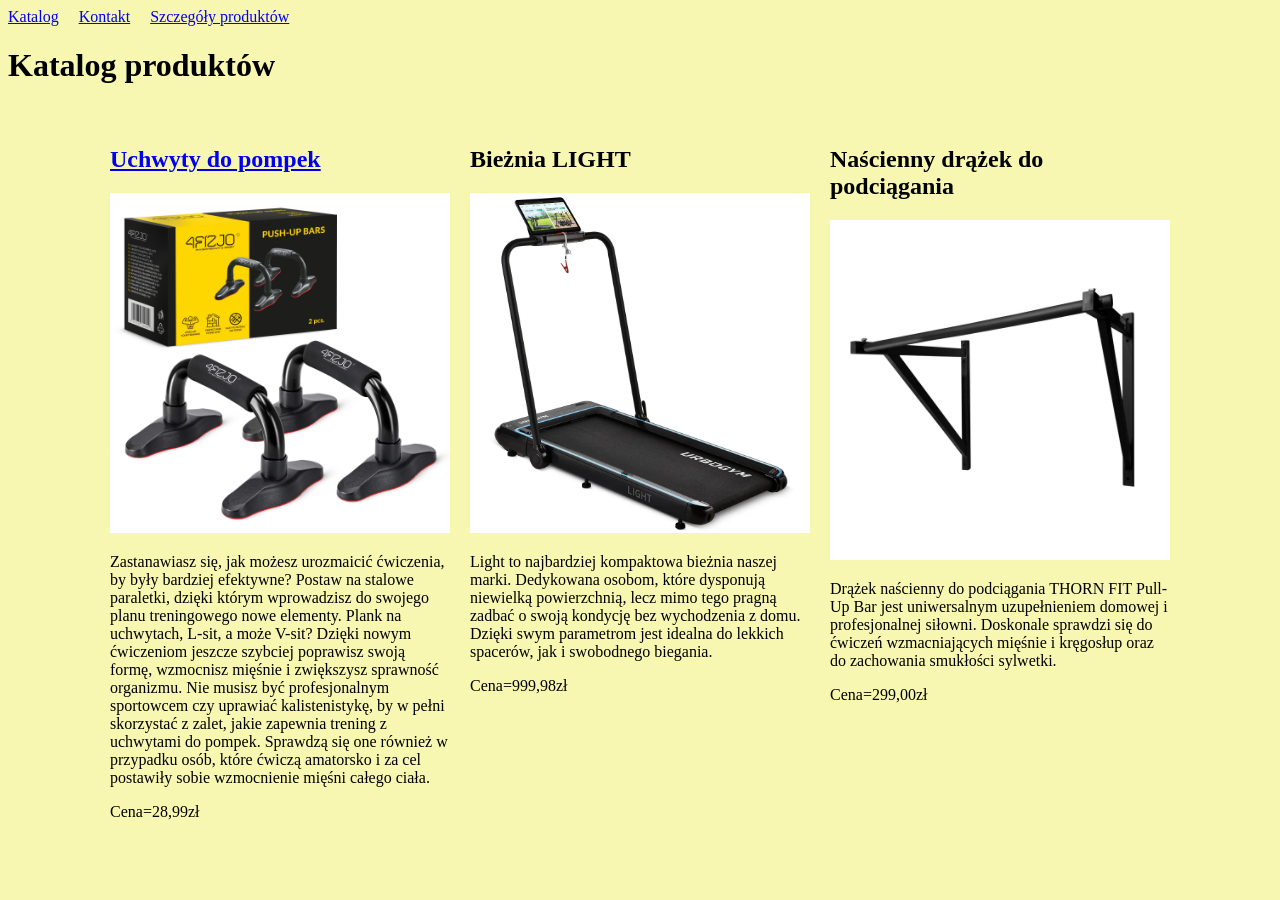
<file: lab1/index.html>
<!doctype html>
<html lang="pl">
    <head>
        <meta charset="UTF-8">
        <meta name="viewport" content="width=device-width, initial-scale=1">
        <title>
            Główny
        </title>
        <link rel="stylesheet" href="css/style.css">
    </head>
    <body>
        <nav>
            <a href="index.html" aria-current="page">Katalog</a>
            <a href="kontakt.html">Kontakt</a>
            <a href="produkt.html">Szczegóły produktów</a>
        </nav>
        <header>
            <h1>
                Katalog produktów
            </h1>
        </header>
        <main class="katalog">
            <article class="karta">
                <h2><a href="produkt.html">Uchwyty do pompek</a></h2>
                    <img src="img/uchwyty_do_pompek.webp" alt="Czarne uchwyty do pomek" width="1600" height="1600">
                    <p>Zastanawiasz się, jak możesz urozmaicić ćwiczenia, by były bardziej efektywne? Postaw na stalowe paraletki, dzięki którym wprowadzisz do swojego planu treningowego nowe elementy. Plank na uchwytach, L-sit, a może V-sit? Dzięki nowym ćwiczeniom jeszcze szybciej poprawisz swoją formę, wzmocnisz mięśnie i zwiększysz sprawność organizmu.
                        Nie musisz być profesjonalnym sportowcem czy uprawiać kalistenistykę, by w pełni skorzystać z zalet, jakie zapewnia trening z uchwytami do pompek. Sprawdzą się one również w przypadku osób, które ćwiczą amatorsko i za cel postawiły sobie wzmocnienie mięśni całego ciała.</p>
                    <p>Cena=28,99zł</p>
            </article>
            <article class="karta">
                <h2>Bieżnia LIGHT</h2>
                    <img src="img/bieznia_light.webp" alt="Bieznia LIGHT" width="1920" height="1920">
                    <p>Light to najbardziej kompaktowa bieżnia naszej marki. Dedykowana osobom, które dysponują niewielką powierzchnią, lecz mimo tego pragną zadbać o swoją kondycję bez wychodzenia z domu. Dzięki swym parametrom jest idealna do lekkich spacerów, jak i swobodnego biegania.</p>
                    <p>Cena=999,98zł</p>
            </article>
            <article class="karta">
                <h2>Naścienny drążek do podciągania</h2>
                <img src="img/nascienny_drazek_do_podciagania.jpg" alt="Naścienny drążek do podciągania" width="1600" height="1600">
                <p>Drążek naścienny do podciągania THORN FIT Pull-Up Bar jest uniwersalnym uzupełnieniem domowej i profesjonalnej siłowni. Doskonale sprawdzi się do ćwiczeń wzmacniających mięśnie i kręgosłup oraz do zachowania smukłości sylwetki.</p>
                <p>Cena=299,00zł</p>
            </article>
            
        </main>
        <footer>

        </footer>

    </body>
</html>
</file>
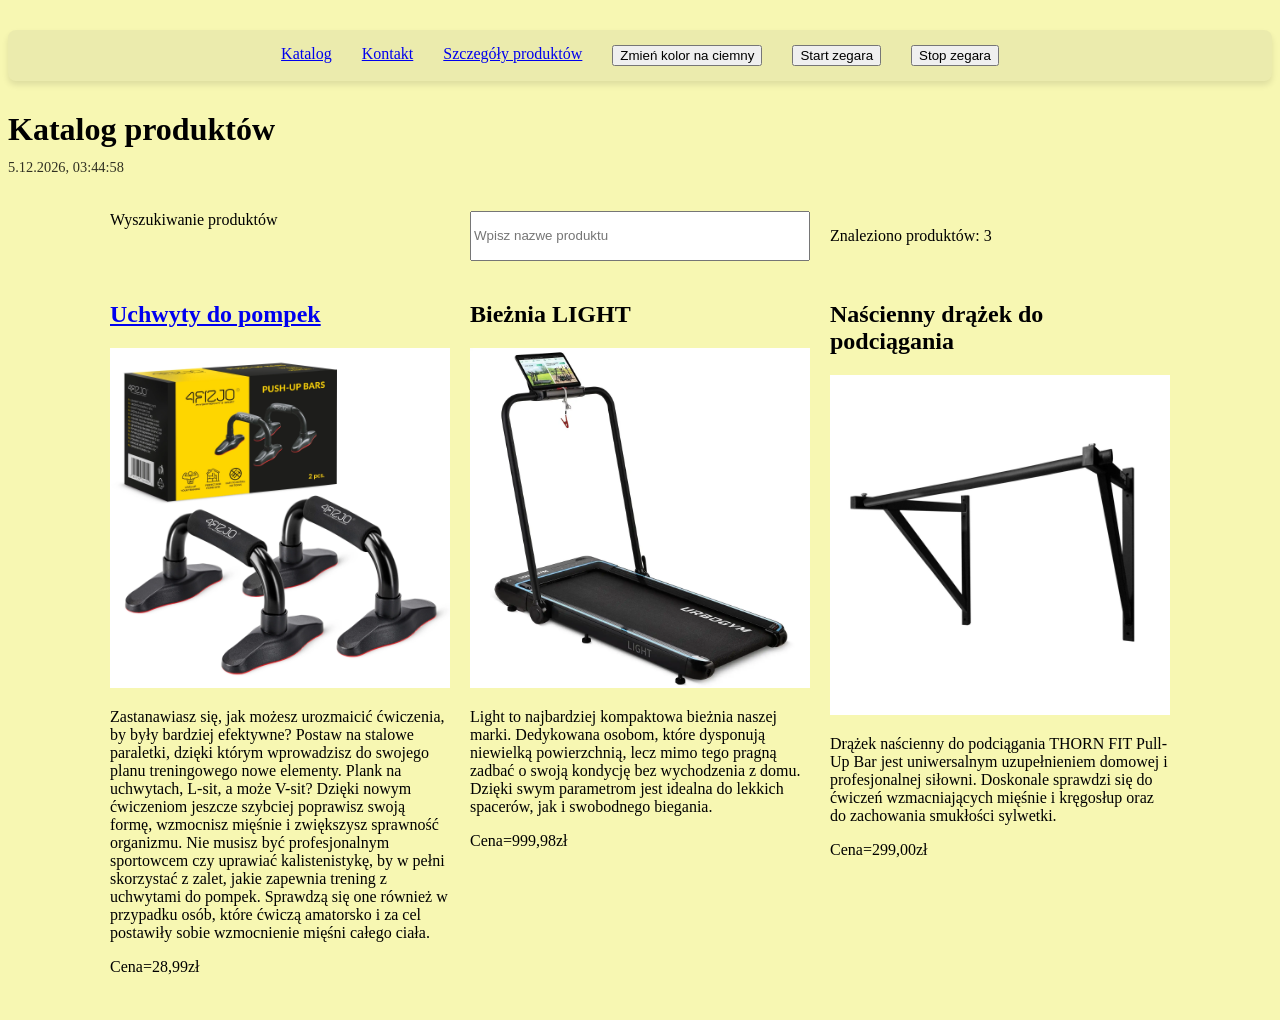
<file: lab2/index.html>
<!doctype html>
<html lang="pl">
    <head>
        <script src="js/main.js" defer></script>
        <meta charset="UTF-8">
        <meta name="viewport" content="width=device-width, initial-scale=1">
        <title>
            Główny
        </title>
        <link rel="stylesheet" href="css/style.css">
    </head>
    <body>
            <section class="narzedzia">
                <a href="index.html" aria-current="page">Katalog</a>
                <a href="kontakt.html">Kontakt</a>
                <a href="produkt.html">Szczegóły produktów</a>
                <button id="wygladowo" type="buttton">Zmień kolor na ciemny</button>
                <button id="btn-start" type="button">Start zegara</button>
                <button id="btn-stop" type="button">Stop zegara</button>
            </section>
        </nav>
        <header>
            <h1>
                Katalog produktów
            </h1>
            <p id="wyswietlanie_czasu"></p>
        </header>
        <main class="katalog">
            <label for="Wyszukiwarka">Wyszukiwanie produktów</label>
            <input type="search" id="Wyszukiwarka" placeholder="Wpisz nazwe produktu">
            <p aria-live="polite">Znaleziono produktów: <span id="licznik">3</span></p>
            <article class="karta">
                <h2><a href="produkt.html">Uchwyty do pompek</a></h2>
                    <img src="img/uchwyty_do_pompek.webp" alt="Czarne uchwyty do pomek" width="1600" height="1600">
                    <p>Zastanawiasz się, jak możesz urozmaicić ćwiczenia, by były bardziej efektywne? Postaw na stalowe paraletki, dzięki którym wprowadzisz do swojego planu treningowego nowe elementy. Plank na uchwytach, L-sit, a może V-sit? Dzięki nowym ćwiczeniom jeszcze szybciej poprawisz swoją formę, wzmocnisz mięśnie i zwiększysz sprawność organizmu.
                        Nie musisz być profesjonalnym sportowcem czy uprawiać kalistenistykę, by w pełni skorzystać z zalet, jakie zapewnia trening z uchwytami do pompek. Sprawdzą się one również w przypadku osób, które ćwiczą amatorsko i za cel postawiły sobie wzmocnienie mięśni całego ciała.</p>
                    <p>Cena=28,99zł</p>
            </article>
            <article class="karta">
                <h2>Bieżnia LIGHT</h2>
                    <img src="img/bieznia_light.webp" alt="Bieznia LIGHT" width="1920" height="1920">
                    <p>Light to najbardziej kompaktowa bieżnia naszej marki. Dedykowana osobom, które dysponują niewielką powierzchnią, lecz mimo tego pragną zadbać o swoją kondycję bez wychodzenia z domu. Dzięki swym parametrom jest idealna do lekkich spacerów, jak i swobodnego biegania.</p>
                    <p>Cena=999,98zł</p>
            </article>
            <article class="karta">
                <h2>Naścienny drążek do podciągania</h2>
                <img src="img/nascienny_drazek_do_podciagania.jpg" alt="Naścienny drążek do podciągania" width="1600" height="1600">
                <p>Drążek naścienny do podciągania THORN FIT Pull-Up Bar jest uniwersalnym uzupełnieniem domowej i profesjonalnej siłowni. Doskonale sprawdzi się do ćwiczeń wzmacniających mięśnie i kręgosłup oraz do zachowania smukłości sylwetki.</p>
                <p>Cena=299,00zł</p>
            </article>
            
        </main>
        <footer>

        </footer>

    </body>
</html>
</file>
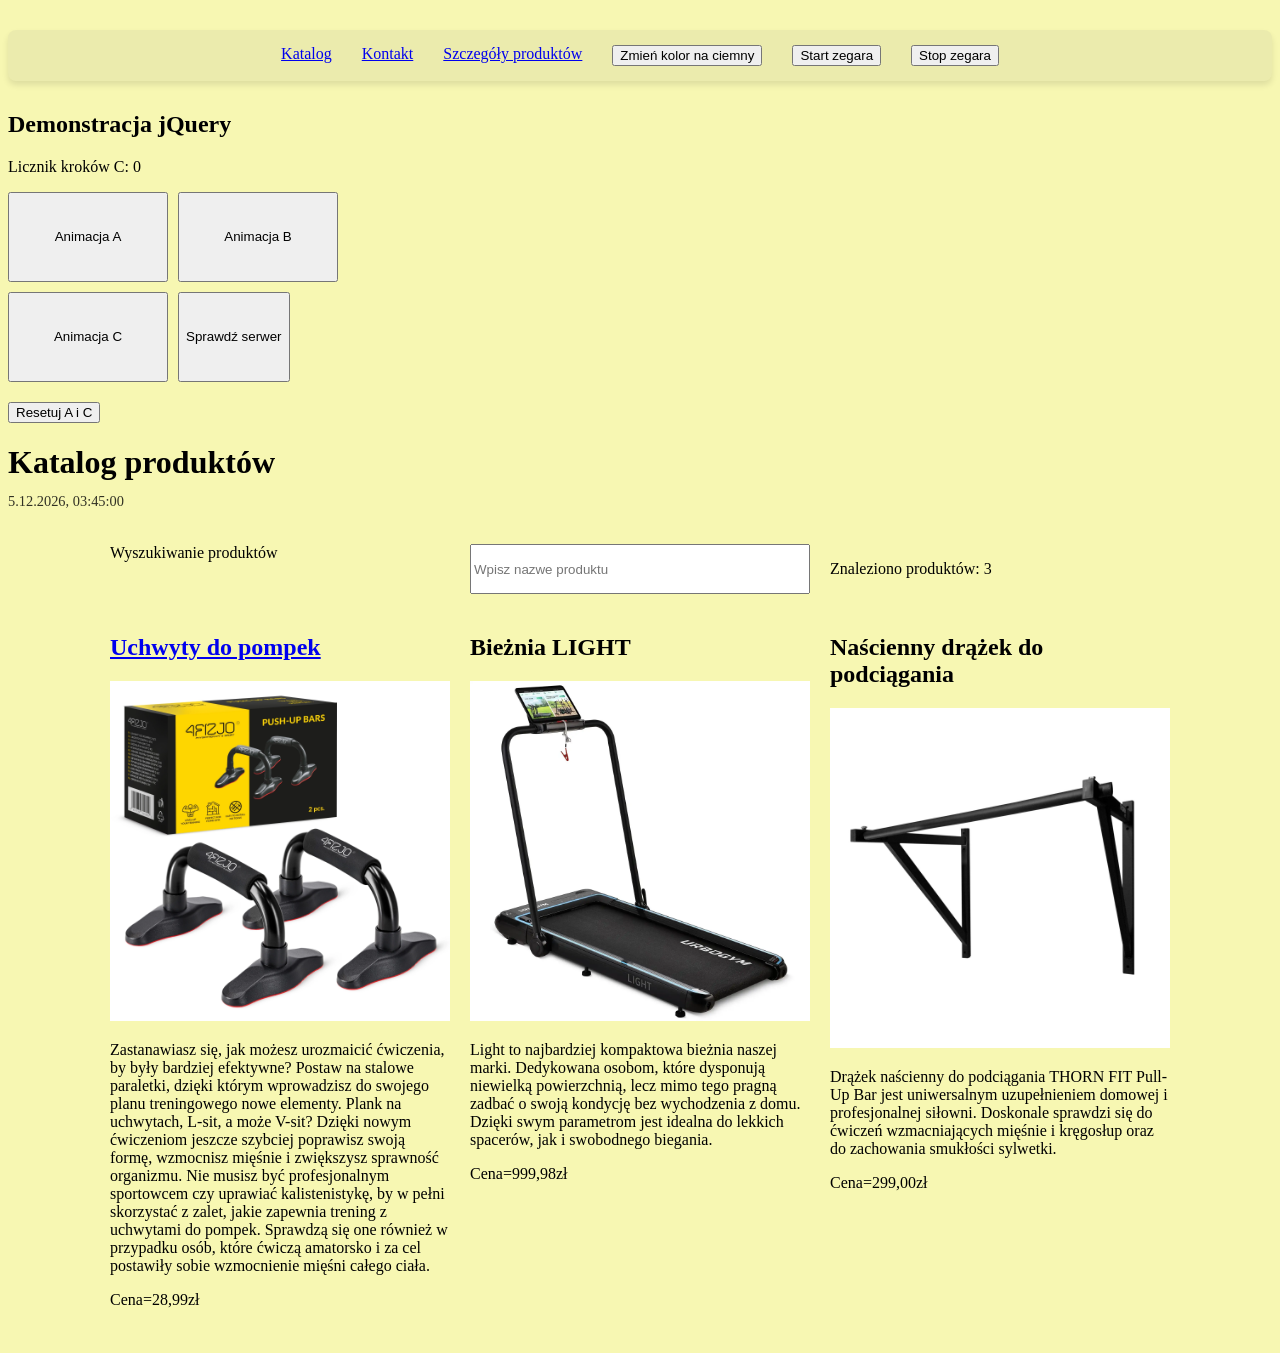
<file: lab3/index.html>
<!doctype html>
<html lang="pl">
    <head>
        <script src="vendor/jquery-4.0.0.min.js" defer></script>
        <script src="js/main.js" defer></script>
        <script src="js/lab3.js" defer></script>
        <meta charset="UTF-8">
        <meta name="viewport" content="width=device-width, initial-scale=1">
        <title>
            Główny
        </title>
        <link rel="stylesheet" href="css/style.css">
    </head>
    <body>
            <section class="narzedzia">
                <a href="index.html" aria-current="page">Katalog</a>
                <a href="kontakt.html">Kontakt</a>
                <a href="produkt.html">Szczegóły produktów</a>
                <button id="wygladowo" type="buttton">Zmień kolor na ciemny</button>
                <button id="btn-start" type="button">Start zegara</button>
                <button id="btn-stop" type="button">Stop zegara</button>
            </section>

            <section class="demo-animacje">
                <h2>Demonstracja jQuery</h2>
                <p role="status">Licznik kroków C: <span id="licznik-c">0</span></p>

                <div class="kontener-przyciskow">
                    <button type="button" class="btn-anim" id="anim-a" aria-pressed="false">Animacja A</button>
                    <button type="button" class="btn-anim" id="anim-b">Animacja B</button>
                    <button type="button" class="btn-anim" id="anim-c">Animacja C</button>
                    <button type="button" id="btn-sprawdz">Sprawdź serwer</button>
                    <p role="status" id="obszar-wyniku"></p>
                </div>
    
                <button type="button" id="btn-reset">Resetuj A i C</button>
                <p role="status" id="ajax-status"></p>
            </section>
        <header>
            <h1>
                Katalog produktów
            </h1>
            <p id="wyswietlanie_czasu"></p>
        </header>
        <main class="katalog">
            <label for="Wyszukiwarka">Wyszukiwanie produktów</label>
            <input type="search" id="Wyszukiwarka" placeholder="Wpisz nazwe produktu">
            <p aria-live="polite">Znaleziono produktów: <span id="licznik">3</span></p>
            <article class="karta">
                <h2><a href="produkt.html">Uchwyty do pompek</a></h2>
                    <img src="img/uchwyty_do_pompek.webp" alt="Czarne uchwyty do pomek" width="1600" height="1600">
                    <p>Zastanawiasz się, jak możesz urozmaicić ćwiczenia, by były bardziej efektywne? Postaw na stalowe paraletki, dzięki którym wprowadzisz do swojego planu treningowego nowe elementy. Plank na uchwytach, L-sit, a może V-sit? Dzięki nowym ćwiczeniom jeszcze szybciej poprawisz swoją formę, wzmocnisz mięśnie i zwiększysz sprawność organizmu.
                        Nie musisz być profesjonalnym sportowcem czy uprawiać kalistenistykę, by w pełni skorzystać z zalet, jakie zapewnia trening z uchwytami do pompek. Sprawdzą się one również w przypadku osób, które ćwiczą amatorsko i za cel postawiły sobie wzmocnienie mięśni całego ciała.</p>
                    <p>Cena=28,99zł</p>
            </article>
            <article class="karta">
                <h2>Bieżnia LIGHT</h2>
                    <img src="img/bieznia_light.webp" alt="Bieznia LIGHT" width="1920" height="1920">
                    <p>Light to najbardziej kompaktowa bieżnia naszej marki. Dedykowana osobom, które dysponują niewielką powierzchnią, lecz mimo tego pragną zadbać o swoją kondycję bez wychodzenia z domu. Dzięki swym parametrom jest idealna do lekkich spacerów, jak i swobodnego biegania.</p>
                    <p>Cena=999,98zł</p>
            </article>
            <article class="karta">
                <h2>Naścienny drążek do podciągania</h2>
                <img src="img/nascienny_drazek_do_podciagania.jpg" alt="Naścienny drążek do podciągania" width="1600" height="1600">
                <p>Drążek naścienny do podciągania THORN FIT Pull-Up Bar jest uniwersalnym uzupełnieniem domowej i profesjonalnej siłowni. Doskonale sprawdzi się do ćwiczeń wzmacniających mięśnie i kręgosłup oraz do zachowania smukłości sylwetki.</p>
                <p>Cena=299,00zł</p>
            </article>
            
        </main>
        <footer>

        </footer>

    </body>
</html>
</file>
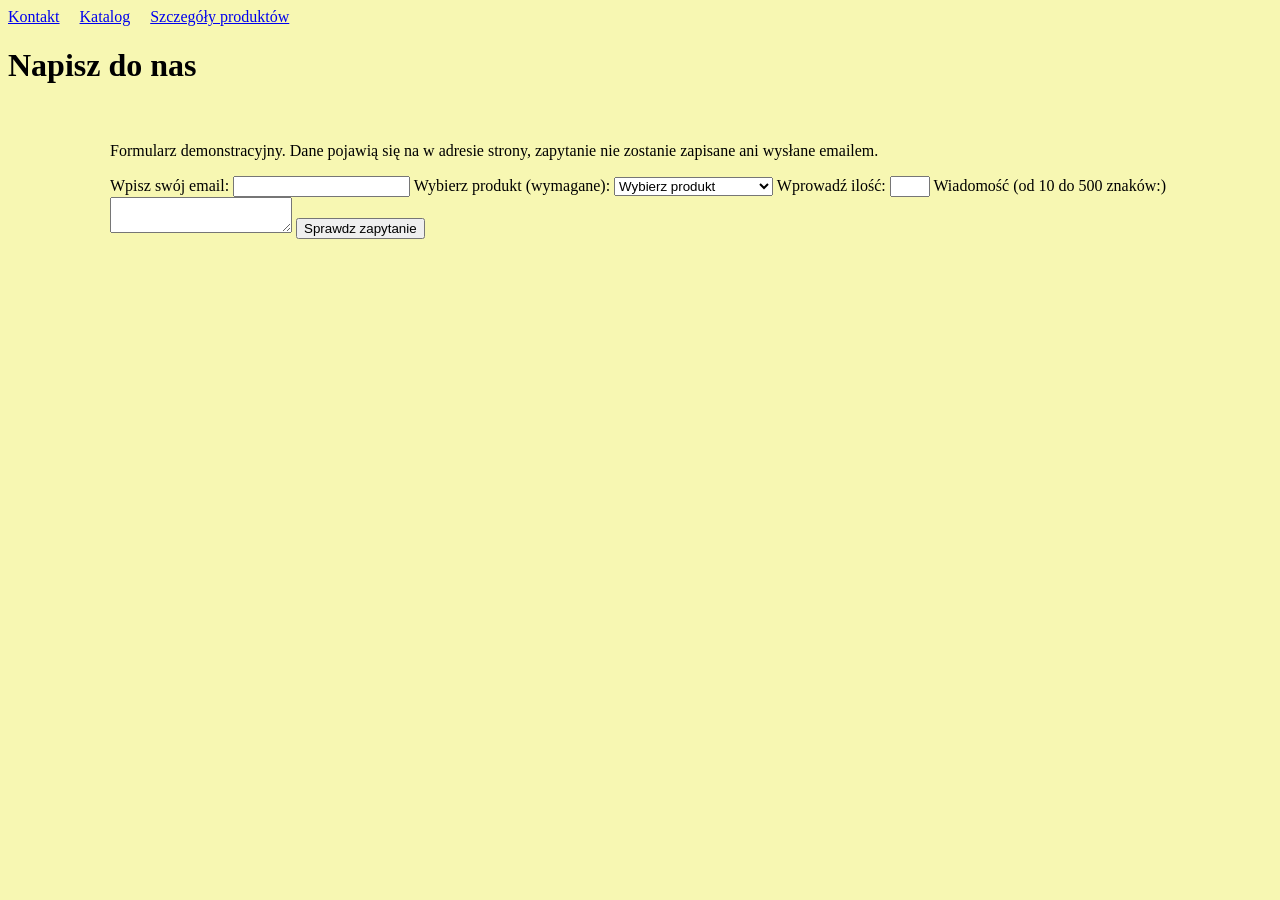
<file: lab1/kontakt.html>
<!doctype html>
<html lang="pl">
    <head>
        <meta charset="UTF-8">
        <meta name="viewport" content="width=device-width, initial-scale=1">
        <title>
            Kontakt
        </title>
        <link rel="stylesheet" href="css/style.css">
    </head>
    <body>
        <nav>
            <a href="kontakt.html" aria-current="page">Kontakt</a>
            <a href="index.html">Katalog</a>
            <a href="produkt.html">Szczegóły produktów</a>
        </nav>
        <header>
            <h1>
                Napisz do nas
            </h1>
        </header>
        <main class="formularz">
            <p>Formularz demonstracyjny. Dane pojawią się na w adresie strony, zapytanie nie zostanie zapisane ani wysłane emailem.</p>
            <form method="get" action="kontakt.html">
                <label for="emailKlienta">Wpisz swój email:</label>
                    <input type="email" id="emailKlienta" name="email" required>
                <label for="wyborProduktu">Wybierz produkt (wymagane):</label>
                <select id="wyborProduktu" name="produkt" required>
                    <option value="">Wybierz produkt</option>
                    <option value="Uchwyty">Uchwyty do pompek</option>
                    <option value="Bieżnia">Bieżnia LIGHT</option>
                    <option value="drazek">Drążek do podciagania</option>
                    </select>
                <label for="wyborIlosci">Wprowadź ilość:</label>
                    <input type="number" id="wyborIlosci" name="ilosc" required min="1" max="5" step="1">
                <label for="wiadomoscKlienta">Wiadomość (od 10 do 500 znaków:)</label>
                    <textarea name="wiadomosc" id="wiadomoscKlienta" required minlength="10" maxlength="500"></textarea>
                <button type="submit">Sprawdz zapytanie</button>
            </form>
        
        </main>
        <footer>

        </footer>

    </body>
</html>
</file>
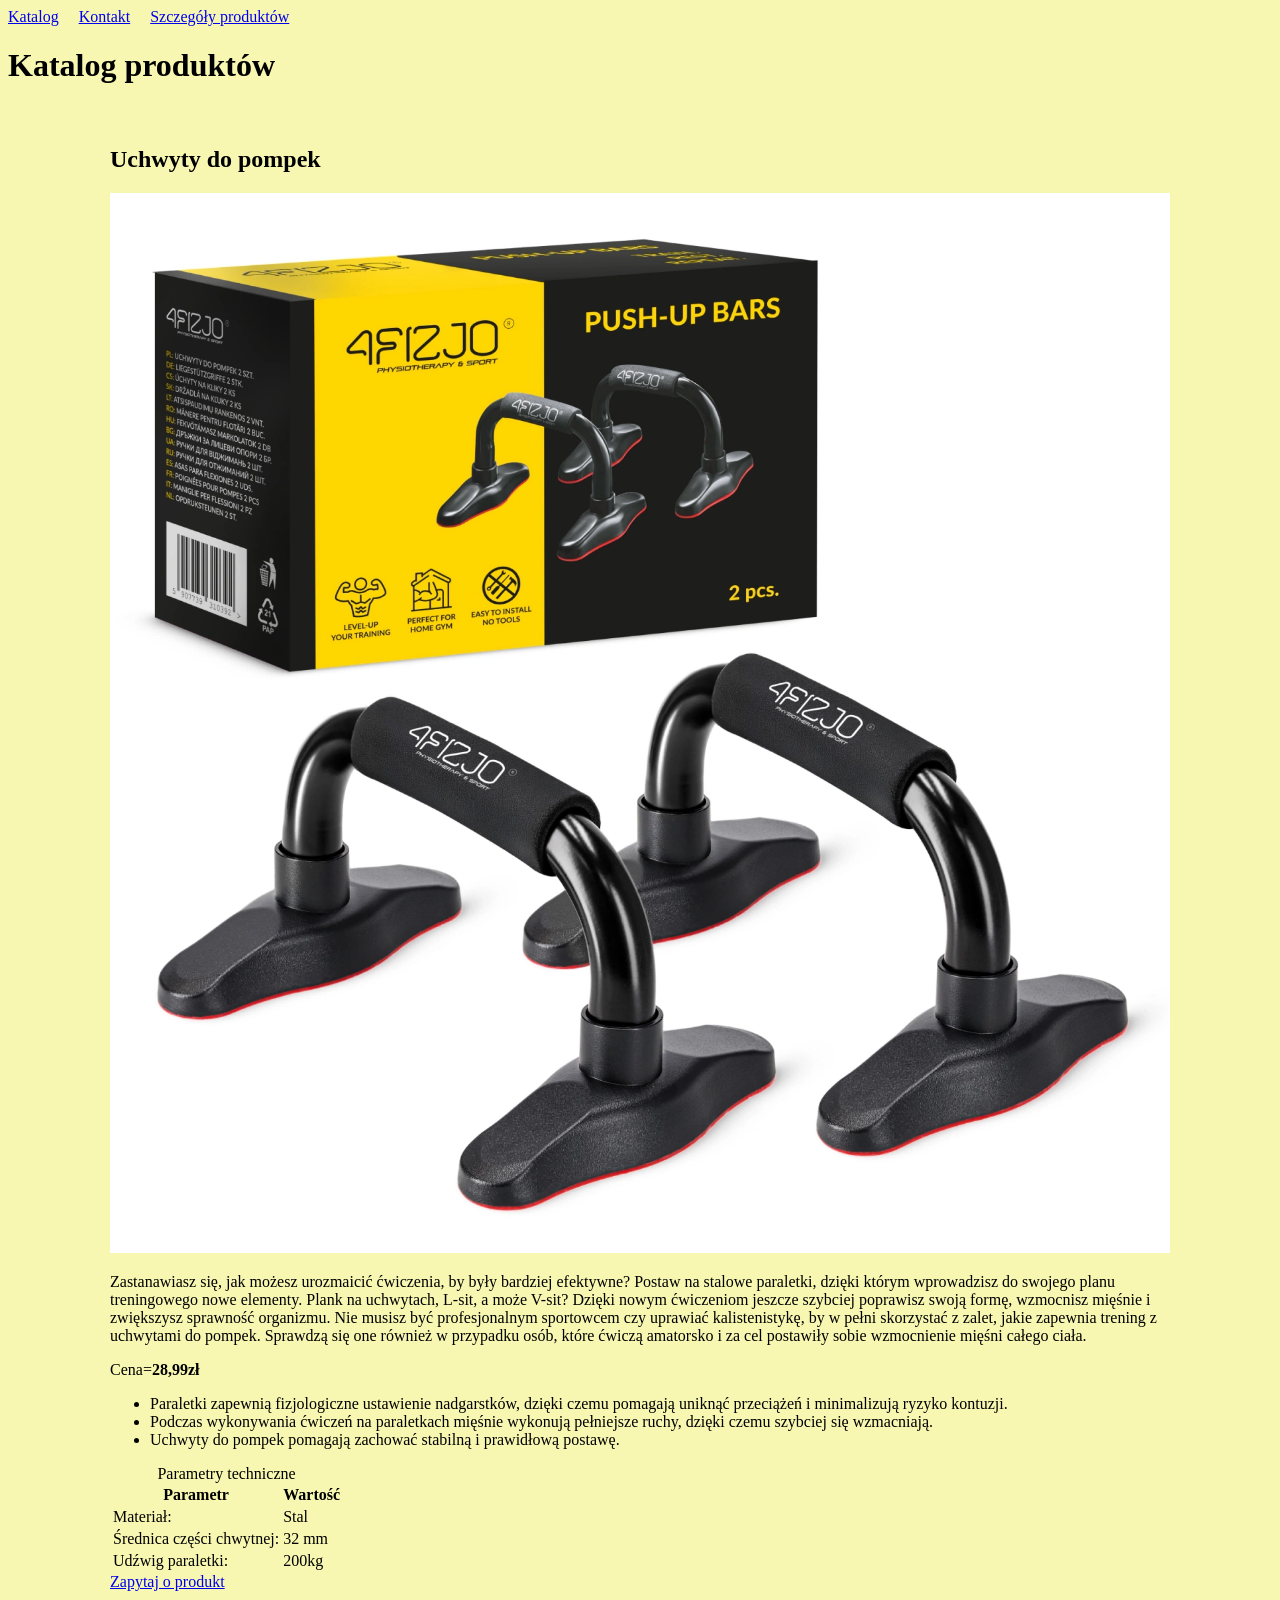
<file: lab1/produkt.html>
<!doctype html>
<html lang="pl">
    <head>
        <meta charset="UTF-8">
        <meta name="viewport" content="width=device-width, initial-scale=1">
        <title>
            Szczegóły produktu
        </title>
        <link rel="stylesheet" href="css/style.css">
    </head>
    <body>
        <nav>
            <a href="index.html">Katalog</a>
            <a href="kontakt.html">Kontakt</a>
            <a href="produkt.html" aria-current="page">Szczegóły produktów</a>
        </nav>
        <header>
            <h1>
                Katalog produktów
            </h1>
        </header>
        <main>
            <article>
                <h2>Uchwyty do pompek</h2>
                    <img src="img/uchwyty_do_pompek.webp" alt="Czarne uchwyty do pomek" width="1600" height="1600">
                    <p>Zastanawiasz się, jak możesz urozmaicić ćwiczenia, by były bardziej efektywne? Postaw na stalowe paraletki, dzięki którym wprowadzisz do swojego planu treningowego nowe elementy. Plank na uchwytach, L-sit, a może V-sit? Dzięki nowym ćwiczeniom jeszcze szybciej poprawisz swoją formę, wzmocnisz mięśnie i zwiększysz sprawność organizmu.
                        Nie musisz być profesjonalnym sportowcem czy uprawiać kalistenistykę, by w pełni skorzystać z zalet, jakie zapewnia trening z uchwytami do pompek. Sprawdzą się one również w przypadku osób, które ćwiczą amatorsko i za cel postawiły sobie wzmocnienie mięśni całego ciała.</p>
                    <p>Cena=<strong>28,99zł</strong></p>
                    <ul>
                        <li>
                          Paraletki zapewnią fizjologiczne ustawienie nadgarstków, dzięki czemu pomagają uniknąć przeciążeń i minimalizują ryzyko kontuzji. 
                        </li>
                        <li>
                             Podczas wykonywania ćwiczeń na paraletkach mięśnie wykonują pełniejsze ruchy, dzięki czemu szybciej się wzmacniają.
                        </li>
                        <li>
                            Uchwyty do pompek pomagają zachować stabilną i prawidłową postawę.
                        </li>
                    </ul>
                    <table>
                        <caption>
                            Parametry techniczne
                        </caption>
                        <thead>
                            <tr>
                                <th scope="col">Parametr</th>
                                <th scope="col">Wartość</th>
                            </tr>
                        </thead>
                        <tbody>
                                <tr>
                                    <td>
                                        Materiał:
                                    </td>
                                    <td>
                                        Stal
                                    </td>
                                </tr>
                                <tr>
                                    <td>
                                        Średnica części chwytnej:
                                    </td>
                                    <td>
                                        32 mm
                                    </td>
                                </tr>
                                <tr>
                                    <td>
                                        Udźwig paraletki:
                                    </td>
                                    <td>
                                        200kg
                                    </td>
                                </tr>
                        </tbody>
                    </table>
                    <a href="kontakt.html">Zapytaj o produkt</a>

            </article>
            
        </main>
        <footer>

        </footer>

    </body>
</html>
</file>
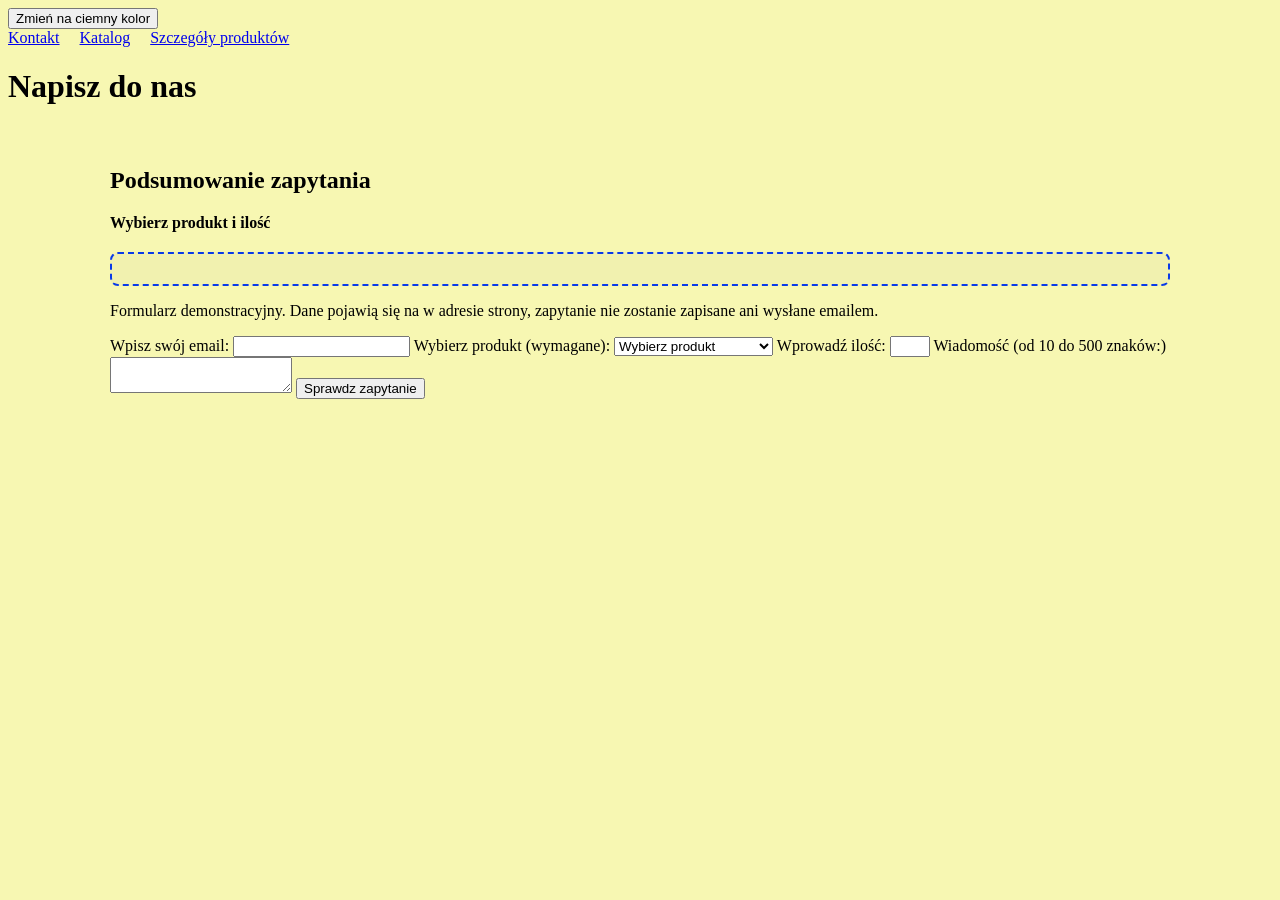
<file: lab2/kontakt.html>
<!doctype html>
<html lang="pl">
    <head>
        <script src="js/main.js" defer></script>
        <meta charset="UTF-8">
        <meta name="viewport" content="width=device-width, initial-scale=1">
        <title>
            Kontakt
        </title>
        <link rel="stylesheet" href="css/style.css">
    </head>
    <body>
        <button id="wygladowo" type="button">Zmień na ciemny kolor</button>
        <nav>
            <a href="kontakt.html" aria-current="page">Kontakt</a>
            <a href="index.html">Katalog</a>
            <a href="produkt.html">Szczegóły produktów</a>
        </nav>
        <header>
            <h1>
                Napisz do nas
            </h1>
        </header>
        <main class="formularz">
            <section id="sekcja_podsumowanie">
                <h2>Podsumowanie zapytania</h2>
                <p id="wynik-ceny">Wybierz produkt i ilość</p>
                <p id="wynik-podsumowania"></p>
            </section>
            <p>Formularz demonstracyjny. Dane pojawią się na w adresie strony, zapytanie nie zostanie zapisane ani wysłane emailem.</p>
            <form method="get" action="kontakt.html">
                <label for="emailKlienta">Wpisz swój email:</label>
                    <input type="email" id="emailKlienta" name="email" required>
                <label for="wyborProduktu">Wybierz produkt (wymagane):</label>
                <select id="wyborProduktu" name="produkt" required>
                    <option value="">Wybierz produkt</option>
                    <option value="Uchwyty">Uchwyty do pompek</option>
                    <option value="Bieżnia">Bieżnia LIGHT</option>
                    <option value="drazek">Drążek do podciagania</option>
                    </select>
                <label for="wyborIlosci">Wprowadź ilość:</label>
                    <input type="number" id="wyborIlosci" name="ilosc" required min="1" max="5" step="1">
                <label for="wiadomoscKlienta">Wiadomość (od 10 do 500 znaków:)</label>
                    <textarea name="wiadomosc" id="wiadomoscKlienta" required minlength="10" maxlength="500"></textarea>
                <button type="submit">Sprawdz zapytanie</button>
            </form>
        
        </main>
        <footer>

        </footer>

    </body>
</html>
</file>
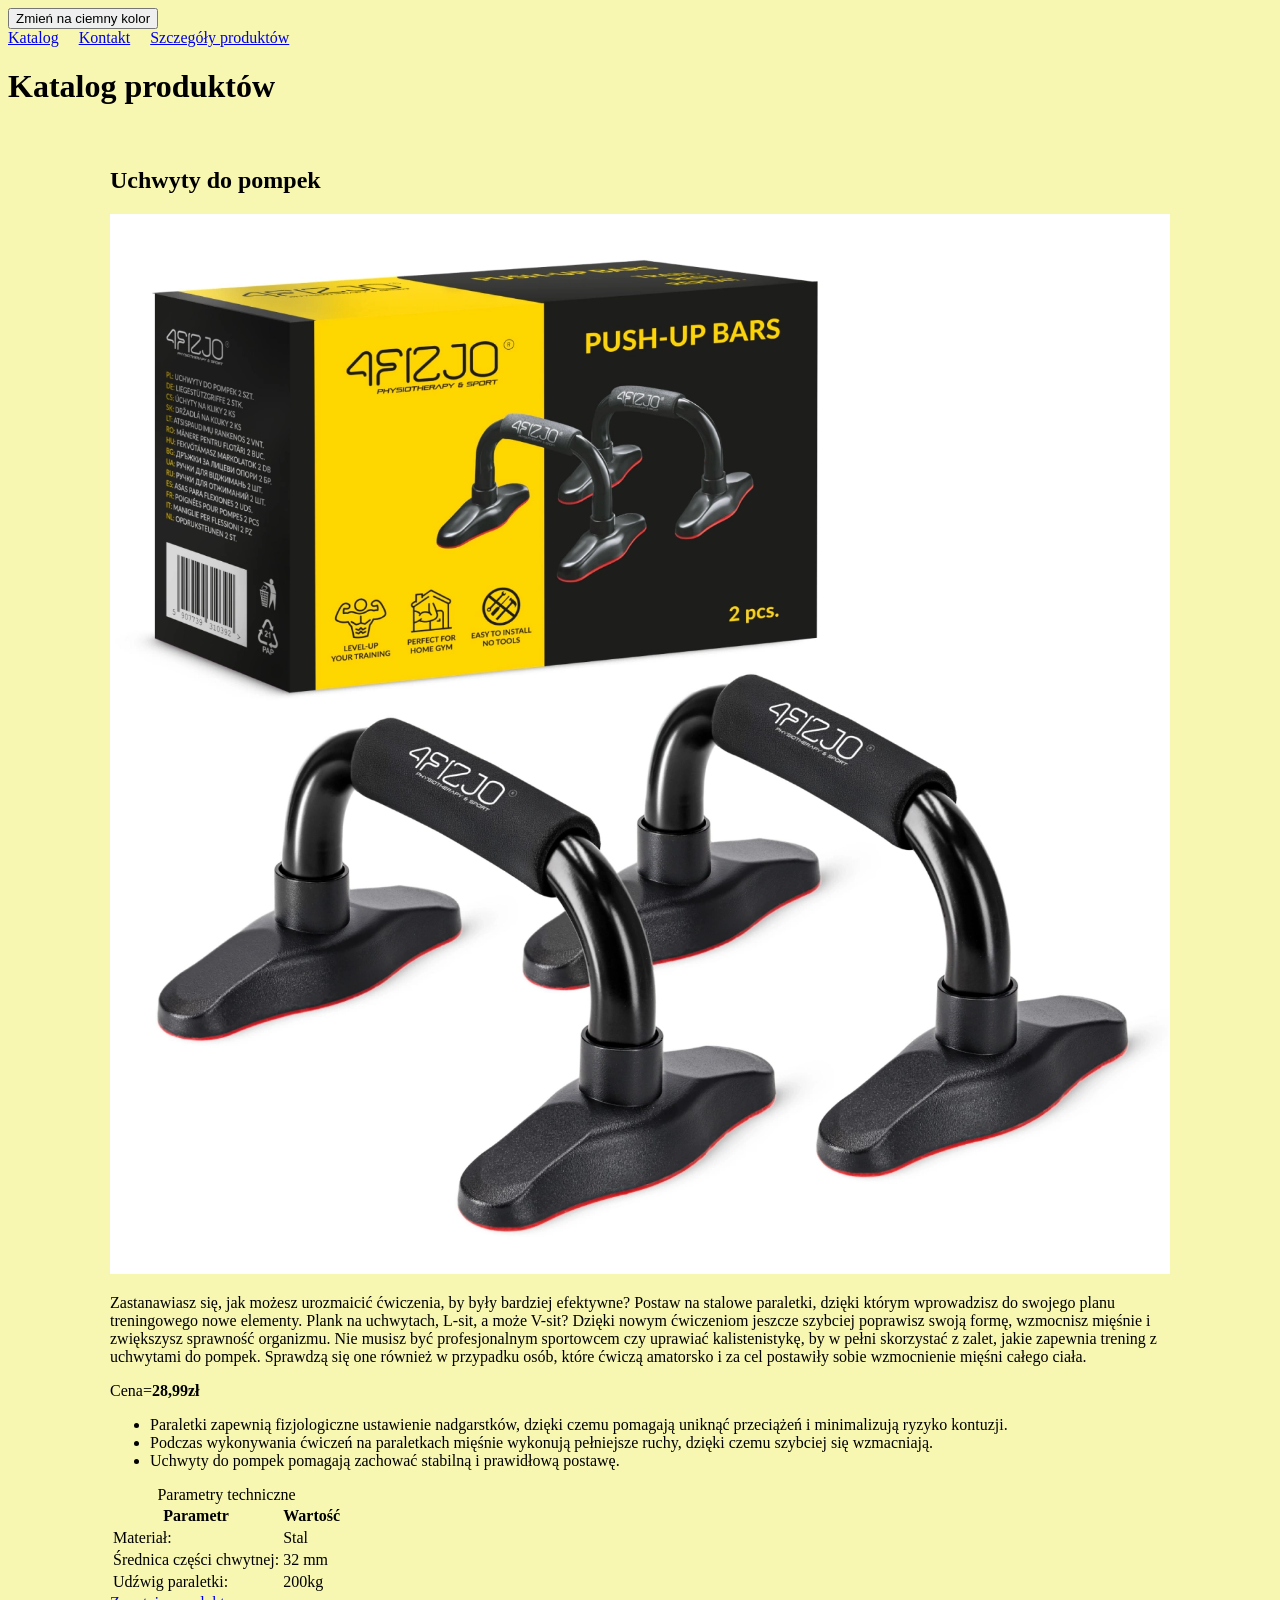
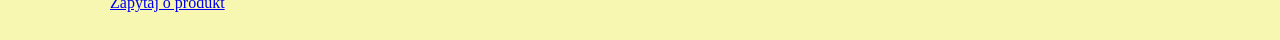
<file: lab2/produkt.html>
<!doctype html>
<html lang="pl">
    <head>
        <script src="js/main.js" defer></script>
        <meta charset="UTF-8">
        <meta name="viewport" content="width=device-width, initial-scale=1">
        <title>
            Szczegóły produktu
        </title>
        <link rel="stylesheet" href="css/style.css">
    </head>
    <body>
        <button id="wygladowo" type="button">Zmień na ciemny kolor</button>
        <nav>
            <a href="index.html">Katalog</a>
            <a href="kontakt.html">Kontakt</a>
            <a href="produkt.html" aria-current="page">Szczegóły produktów</a>
        </nav>
        <header>
            <h1>
                Katalog produktów
            </h1>
        </header>
        <main>
            <article>
                <h2>Uchwyty do pompek</h2>
                    <img src="img/uchwyty_do_pompek.webp" alt="Czarne uchwyty do pomek" width="1600" height="1600">
                    <p>Zastanawiasz się, jak możesz urozmaicić ćwiczenia, by były bardziej efektywne? Postaw na stalowe paraletki, dzięki którym wprowadzisz do swojego planu treningowego nowe elementy. Plank na uchwytach, L-sit, a może V-sit? Dzięki nowym ćwiczeniom jeszcze szybciej poprawisz swoją formę, wzmocnisz mięśnie i zwiększysz sprawność organizmu.
                        Nie musisz być profesjonalnym sportowcem czy uprawiać kalistenistykę, by w pełni skorzystać z zalet, jakie zapewnia trening z uchwytami do pompek. Sprawdzą się one również w przypadku osób, które ćwiczą amatorsko i za cel postawiły sobie wzmocnienie mięśni całego ciała.</p>
                    <p>Cena=<strong>28,99zł</strong></p>
                    <ul>
                        <li>
                          Paraletki zapewnią fizjologiczne ustawienie nadgarstków, dzięki czemu pomagają uniknąć przeciążeń i minimalizują ryzyko kontuzji. 
                        </li>
                        <li>
                             Podczas wykonywania ćwiczeń na paraletkach mięśnie wykonują pełniejsze ruchy, dzięki czemu szybciej się wzmacniają.
                        </li>
                        <li>
                            Uchwyty do pompek pomagają zachować stabilną i prawidłową postawę.
                        </li>
                    </ul>
                    <table>
                        <caption>
                            Parametry techniczne
                        </caption>
                        <thead>
                            <tr>
                                <th scope="col">Parametr</th>
                                <th scope="col">Wartość</th>
                            </tr>
                        </thead>
                        <tbody>
                                <tr>
                                    <td>
                                        Materiał:
                                    </td>
                                    <td>
                                        Stal
                                    </td>
                                </tr>
                                <tr>
                                    <td>
                                        Średnica części chwytnej:
                                    </td>
                                    <td>
                                        32 mm
                                    </td>
                                </tr>
                                <tr>
                                    <td>
                                        Udźwig paraletki:
                                    </td>
                                    <td>
                                        200kg
                                    </td>
                                </tr>
                        </tbody>
                    </table>
                    <a href="kontakt.html">Zapytaj o produkt</a>

            </article>
            
        </main>
        <footer>

        </footer>

    </body>
</html>
</file>
<file: lab1/css/style.css>
:root{
    --kolor-glowny: #093ae8;
    --kolor-tla: #f7f7b2;
}
main{
    max-width: 1100px;
    margin: 0 auto;
    padding: 20px;
    box-sizing: border-box;
    
}
body{
    background-color: var(--kolor-tla);
}
img{
    max-width: 100%;
    height: auto;
}
input{
    max-width: 100%;
    box-sizing: border-box;
}
select{
     max-width: 100%;
    box-sizing: border-box;
}
textarea{
     max-width: 100%;
    box-sizing: border-box;
}
nav{
    display:flex;
    flex-wrap: wrap;
    gap: 20px;
}
.katalog{
    display: grid;
    gap: 20px;
}
@media (min-width:768px){
    .katalog{
        grid-template-columns: 1fr 1fr 1fr;
    }
}
a:hover, button:hover{
    color:var(--kolor-glowny);
}
a:focus button, button:focus-visible{
    outline: 3px solid var(--kolor-glowny);
    outline-offset: 4px;
}
</file>
<file: lab2/css/style.css>
:root{
    --kolor-glowny: #093ae8;
    --kolor-tla: #f7f7b2;
}

:root[data-theme="dark"]{
    --kolor-tla: #121212;
    --kolor-karty: #2a2a2a;
    --kolor-tekstu: #ffffff;
}
main{
    max-width: 1100px;
    margin: 0 auto;
    padding: 20px;
    box-sizing: border-box;
    
}
.karta{
    background-color: var(--kolor-karty);
}
.button {
    border: black;
    color: black;
    text-align: center;
    font-size: 16px;
    position: right;
}
body{
    background-color: var(--kolor-tla);
    color: var(--kolor-tekstu)
}
#wyswietlanie_czasu {
    font-size: 0.9rem;
    color: var(--kolor-tekstu); 
    opacity: 0.8; 
    margin-top: -10px; 
}
#wynik-podsumowania {
    margin-top: 20px;
    padding: 15px;
    border: 2px dashed var(--kolor-glowny, #093ae8);
    border-radius: 8px;
    background-color: var(--tlo-elementu, rgba(128, 128, 128, 0.05));
    font-weight: 500;
}

#wynik-ceny {
    margin-top: 15px;
    font-weight: bold;
}
.narzedzia {
    display: flex;
    justify-content: center;
    flex-wrap: wrap; 
    gap: 30px; 
    margin-top: 30px; 
    margin-bottom: 30px; 
    padding: 15px;
    background-color: var(--tlo-elementu, rgba(128, 128, 128, 0.1)); 
    border-radius: 8px; 
    box-shadow: 0 4px 6px rgba(0, 0, 0, 0.1); 
    border: 1px solid var(--kolor-tekstu); 
}
img{
    max-width: 100%;
    height: auto;
}
input{
    max-width: 100%;
    box-sizing: border-box;
}
select{
     max-width: 100%;
    box-sizing: border-box;
}
textarea{
     max-width: 100%;
    box-sizing: border-box;
}
nav{
    display:flex;
    flex-wrap: wrap;
    gap: 20px;
}
.katalog{
    display: grid;
    gap: 20px;
    
}
@media (min-width:768px){
    .katalog{
        grid-template-columns: 1fr 1fr 1fr;
    }
}
a:hover, button:hover{
    color:var(--kolor-glowny);
}
a:focus button, button:focus-visible{
    outline: 3px solid var(--kolor-glowny);
    outline-offset: 4px;
}
</file>
<file: lab3/css/style.css>
:root{
    --kolor-glowny: #093ae8;
    --kolor-tla: #f7f7b2;
}

:root[data-theme="dark"]{
    --kolor-tla: #121212;
    --kolor-karty: #2a2a2a;
    --kolor-tekstu: #ffffff;
}
main{
    max-width: 1100px;
    margin: 0 auto;
    padding: 20px;
    box-sizing: border-box;
    
}
.karta{
    background-color: var(--kolor-karty);
}
.button {
    border: black;
    color: black;
    text-align: center;
    font-size: 16px;
    position: right;
}
body{
    background-color: var(--kolor-tla);
    color: var(--kolor-tekstu)
}
#wyswietlanie_czasu {
    font-size: 0.9rem;
    color: var(--kolor-tekstu); 
    opacity: 0.8; 
    margin-top: -10px; 
}
#wynik-podsumowania {
    margin-top: 20px;
    padding: 15px;
    border: 2px dashed var(--kolor-glowny, #093ae8);
    border-radius: 8px;
    background-color: var(--tlo-elementu, rgba(128, 128, 128, 0.05));
    font-weight: 500;
}

#wynik-ceny {
    margin-top: 15px;
    font-weight: bold;
}
.narzedzia {
    display: flex;
    justify-content: center;
    flex-wrap: wrap; 
    gap: 30px; 
    margin-top: 30px; 
    margin-bottom: 30px; 
    padding: 15px;
    background-color: var(--tlo-elementu, rgba(128, 128, 128, 0.1)); 
    border-radius: 8px; 
    box-shadow: 0 4px 6px rgba(0, 0, 0, 0.1); 
    border: 1px solid var(--kolor-tekstu); 
}
img{
    max-width: 100%;
    height: auto;
}
input{
    max-width: 100%;
    box-sizing: border-box;
}
select{
     max-width: 100%;
    box-sizing: border-box;
}
textarea{
     max-width: 100%;
    box-sizing: border-box;
}
nav{
    display:flex;
    flex-wrap: wrap;
    gap: 20px;
}
.katalog{
    display: grid;
    gap: 20px;
    
}
@media (min-width:768px){
    .katalog{
        grid-template-columns: 1fr 1fr 1fr;
    }
}
a:hover, button:hover{
    color:var(--kolor-glowny);
}
a:focus button, button:focus-visible{
    outline: 3px solid var(--kolor-glowny);
    outline-offset: 4px;
}
.kontener-przyciskow {
    max-width: 360px;
    display: flex;
    flex-wrap: wrap;
    gap: 10px;
    margin-bottom: 20px;
}

.btn-anim {
    width: 160px;
    height: 90px;
    box-sizing: border-box;
    cursor: pointer;
}
</file>
